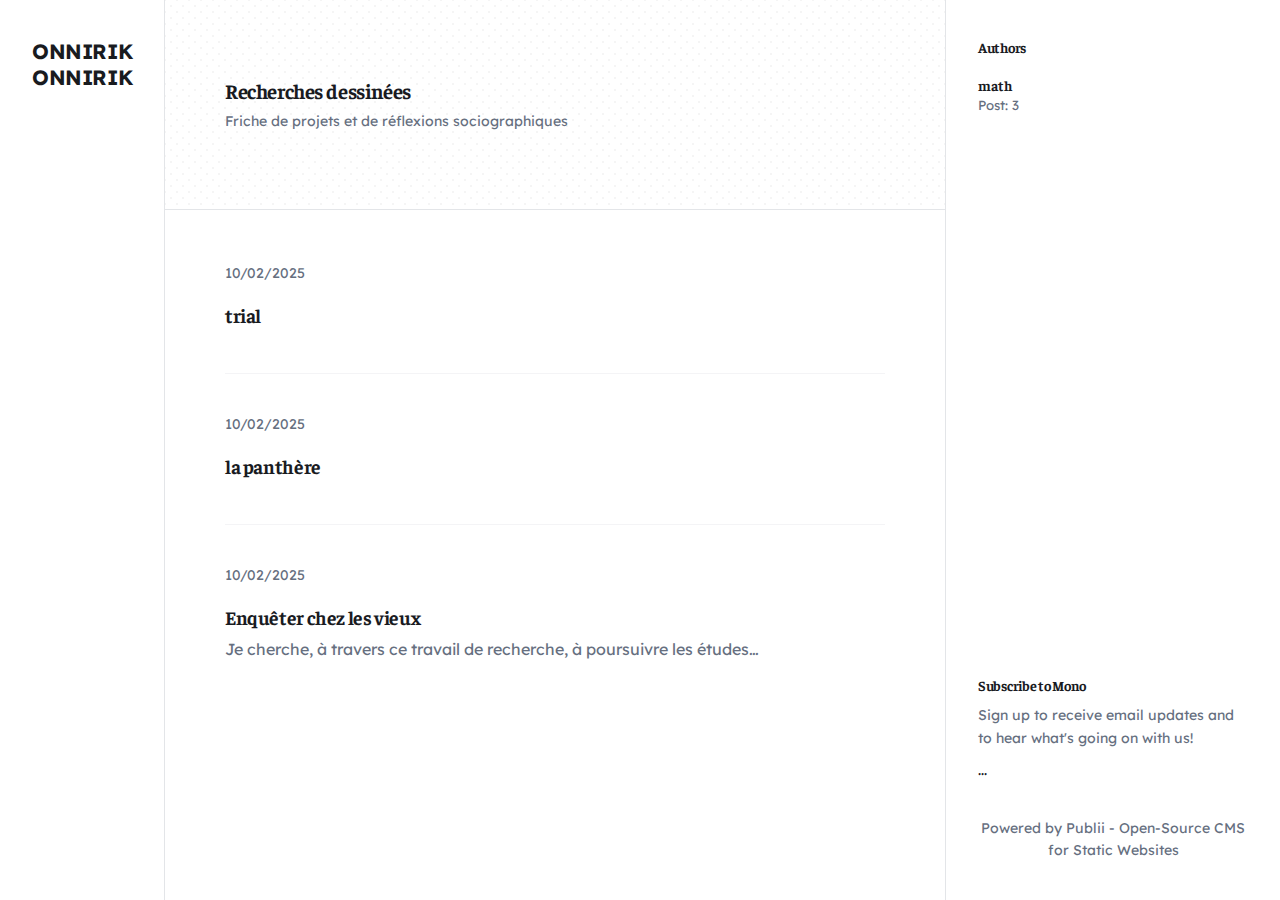
<file: index.html>
<!DOCTYPE html><html lang="fr"><head><meta charset="utf-8"><meta http-equiv="X-UA-Compatible" content="IE=edge"><meta name="viewport" content="width=device-width,initial-scale=1"><title>onnirik</title><meta name="generator" content="Publii Open-Source CMS for Static Site"><link rel="canonical" href="https://math-ww.github.io/onnirik/"><link rel="alternate" type="application/atom+xml" href="https://math-ww.github.io/onnirik/feed.xml"><link rel="alternate" type="application/json" href="https://math-ww.github.io/onnirik/feed.json"><meta property="og:title" content="onnirik"><meta property="og:site_name" content="onnirik"><meta property="og:description" content=""><meta property="og:url" content="https://math-ww.github.io/onnirik/"><meta property="og:type" content="website"><link rel="preload" href="https://math-ww.github.io/onnirik/assets/dynamic/fonts/lexend/lexend.woff2" as="font" type="font/woff2" crossorigin><link rel="preload" href="https://math-ww.github.io/onnirik/assets/dynamic/fonts/faustina/faustina.woff2" as="font" type="font/woff2" crossorigin><link rel="stylesheet" href="https://math-ww.github.io/onnirik/assets/css/style.css?v=40a5bb07097d29bb87f82c1a2c7222f3"><script type="application/ld+json">{"@context":"http://schema.org","@type":"Organization","name":"onnirik","url":"https://math-ww.github.io/onnirik/"}</script><noscript><style>img[loading] {
                    opacity: 1;
                }</style></noscript></head><body class="home-template"><div class="container"><div class="left-bar"><div class="left-bar__inner"><header class="header"><a class="logo" href="https://math-ww.github.io/onnirik/">onnirik </a><a class="logo logo--atbottom" href="https://math-ww.github.io/onnirik/">onnirik</a></header></div></div><main class="main"><div class="hero"><div class="main__inner"><h1>Recherches dessinées</h1><p>Friche de projets et de réflexions sociographiques</p></div></div><div class="main__inner"><article class="c-card"><div class="c-card__meta"><time datetime="2025-02-10T23:58">10/02/2025</time></div><header class="c-card__header"><h2 class="c-card__title"><a href="https://math-ww.github.io/onnirik/trial.html">trial</a></h2><p></p></header></article><article class="c-card"><div class="c-card__meta"><time datetime="2025-02-10T22:22">10/02/2025</time></div><header class="c-card__header"><h2 class="c-card__title"><a href="https://math-ww.github.io/onnirik/la-panthere.html">la panthère</a></h2><p></p></header></article><article class="c-card"><div class="c-card__meta"><time datetime="2025-02-10T22:19">10/02/2025</time></div><header class="c-card__header"><h2 class="c-card__title"><a href="https://math-ww.github.io/onnirik/enqueter-chez-les-vieux.html">Enquêter chez les vieux</a></h2><p>Je cherche, à travers ce travail de recherche, à poursuivre les études&hellip;</p></header></article></div></main><div class="right-bar"><div class="right-bar__inner"><div class="sidebar"><section class="box authors"><h3 class="box__title">Authors</h3><ul class="authors__cotainer"><li class="authors__item"><div><a href="https://math-ww.github.io/onnirik/authors/math/" class="authors__title">math</a> <span class="authors__meta">Post: 3</span></div></li></ul></section><section class="box newsletter"><h3 class="box__title">Subscribe to Mono</h3><p class="newsletter__desc">Sign up to receive email updates and to hear what's going on with us!</p><form>...</form></section><div class="box copyright">Powered by Publii - Open-Source CMS for Static Websites</div></div></div></div></div><script defer="defer" src="https://math-ww.github.io/onnirik/assets/js/scripts.min.js?v=b2d91bcadbf5db401b76eb5bb3092eb7"></script><script>var images = document.querySelectorAll('img[loading]');
        for (var i = 0; i < images.length; i++) {
            if (images[i].complete) {
                images[i].classList.add('is-loaded');
            } else {
                images[i].addEventListener('load', function () {
                    this.classList.add('is-loaded');
                }, false);
            }
        }</script></body></html>
</file>
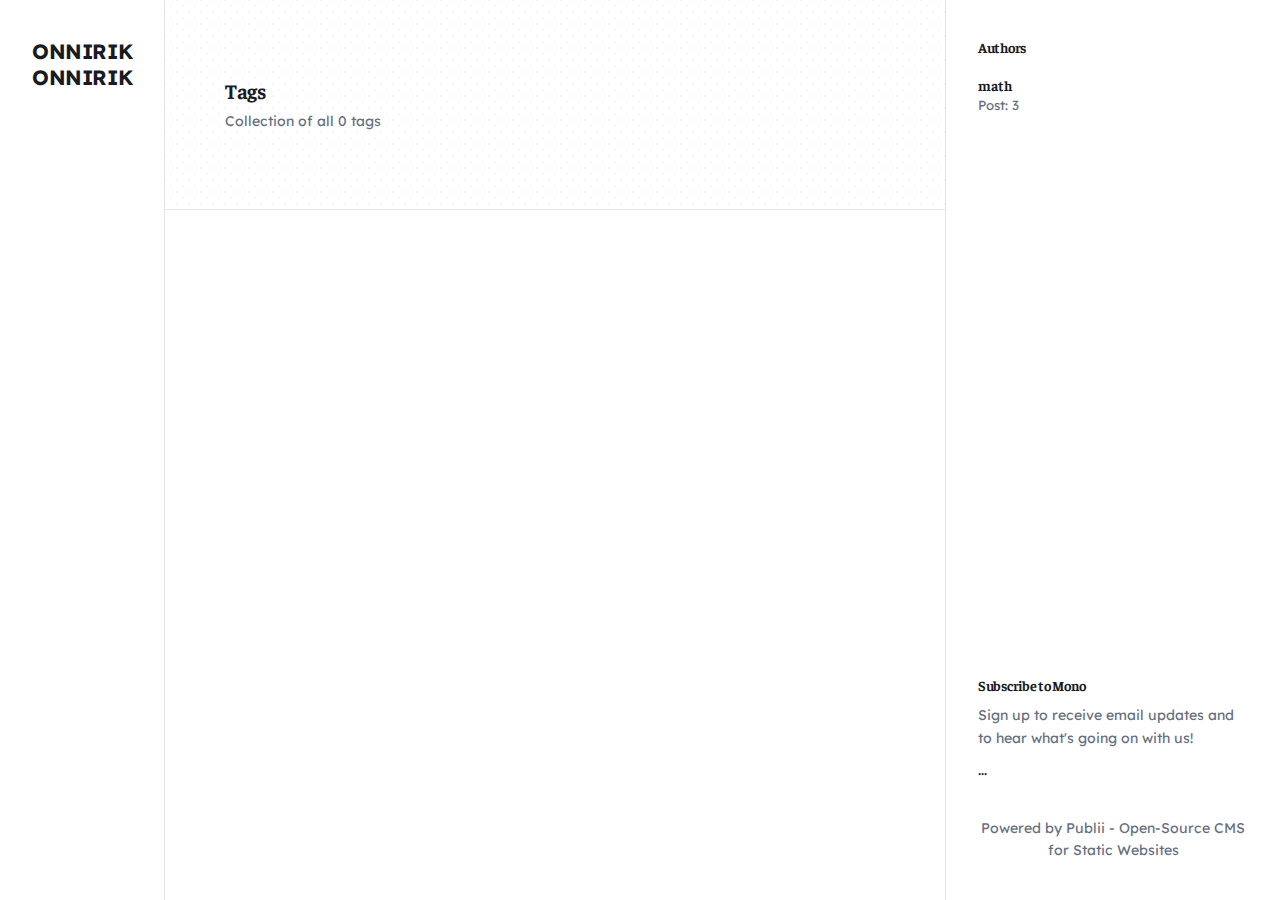
<file: tags/index.html>
<!DOCTYPE html><html lang="fr"><head><meta charset="utf-8"><meta http-equiv="X-UA-Compatible" content="IE=edge"><meta name="viewport" content="width=device-width,initial-scale=1"><title>All tags - onnirik</title><meta name="robots" content="noindex, follow"><meta name="generator" content="Publii Open-Source CMS for Static Site"><link rel="alternate" type="application/atom+xml" href="https://math-ww.github.io/onnirik/feed.xml"><link rel="alternate" type="application/json" href="https://math-ww.github.io/onnirik/feed.json"><meta property="og:title" content="onnirik"><meta property="og:site_name" content="onnirik"><meta property="og:description" content=""><meta property="og:url" content="https://math-ww.github.io/onnirik/tags/"><meta property="og:type" content="website"><link rel="preload" href="https://math-ww.github.io/onnirik/assets/dynamic/fonts/lexend/lexend.woff2" as="font" type="font/woff2" crossorigin><link rel="preload" href="https://math-ww.github.io/onnirik/assets/dynamic/fonts/faustina/faustina.woff2" as="font" type="font/woff2" crossorigin><link rel="stylesheet" href="https://math-ww.github.io/onnirik/assets/css/style.css?v=40a5bb07097d29bb87f82c1a2c7222f3"><script type="application/ld+json">{"@context":"http://schema.org","@type":"Organization","name":"onnirik","url":"https://math-ww.github.io/onnirik/"}</script><noscript><style>img[loading] {
                    opacity: 1;
                }</style></noscript></head><body class="tags-template"><div class="container"><div class="left-bar"><div class="left-bar__inner"><header class="header"><a class="logo" href="https://math-ww.github.io/onnirik/">onnirik </a><a class="logo logo--atbottom" href="https://math-ww.github.io/onnirik/">onnirik</a></header></div></div><main class="main page page--tags"><div class="hero"><div class="main__inner"><h1>Tags</h1><p>Collection of all 0 tags</p></div></div><div class="main__inner"><ul class="tags-list"></ul></div></main><div class="right-bar"><div class="right-bar__inner"><div class="sidebar"><section class="box authors"><h3 class="box__title">Authors</h3><ul class="authors__cotainer"><li class="authors__item"><div><a href="https://math-ww.github.io/onnirik/authors/math/" class="authors__title">math</a> <span class="authors__meta">Post: 3</span></div></li></ul></section><section class="box newsletter"><h3 class="box__title">Subscribe to Mono</h3><p class="newsletter__desc">Sign up to receive email updates and to hear what's going on with us!</p><form>...</form></section><div class="box copyright">Powered by Publii - Open-Source CMS for Static Websites</div></div></div></div></div><script defer="defer" src="https://math-ww.github.io/onnirik/assets/js/scripts.min.js?v=b2d91bcadbf5db401b76eb5bb3092eb7"></script><script>var images = document.querySelectorAll('img[loading]');
        for (var i = 0; i < images.length; i++) {
            if (images[i].complete) {
                images[i].classList.add('is-loaded');
            } else {
                images[i].addEventListener('load', function () {
                    this.classList.add('is-loaded');
                }, false);
            }
        }</script></body></html>
</file>
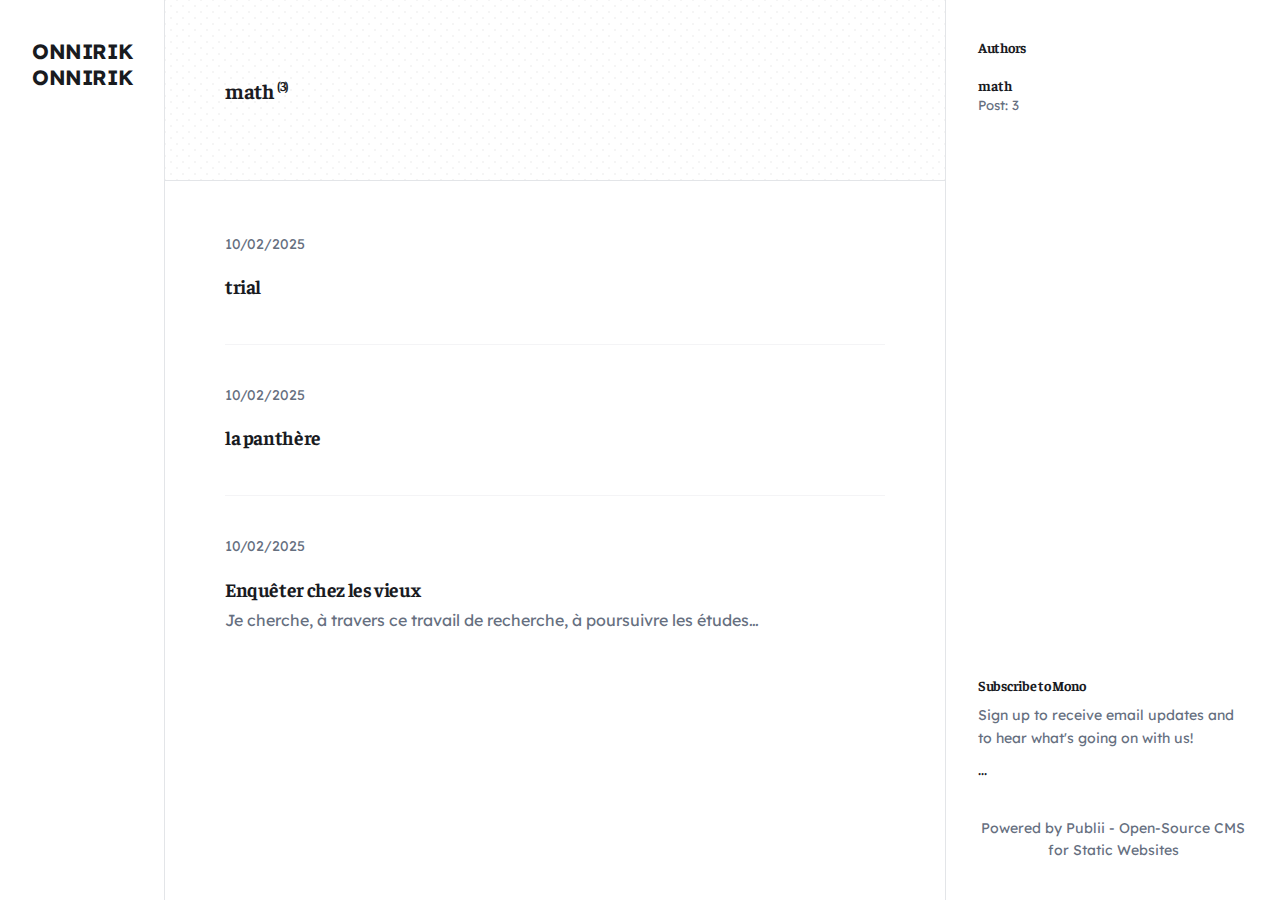
<file: authors/math/index.html>
<!DOCTYPE html><html lang="fr"><head><meta charset="utf-8"><meta http-equiv="X-UA-Compatible" content="IE=edge"><meta name="viewport" content="width=device-width,initial-scale=1"><title>Author: math - onnirik</title><meta name="robots" content="noindex, follow"><meta name="generator" content="Publii Open-Source CMS for Static Site"><link rel="alternate" type="application/atom+xml" href="https://math-ww.github.io/onnirik/feed.xml"><link rel="alternate" type="application/json" href="https://math-ww.github.io/onnirik/feed.json"><meta property="og:title" content="math"><meta property="og:site_name" content="onnirik"><meta property="og:description" content=""><meta property="og:url" content="https://math-ww.github.io/onnirik/authors/math/"><meta property="og:type" content="website"><link rel="preload" href="https://math-ww.github.io/onnirik/assets/dynamic/fonts/lexend/lexend.woff2" as="font" type="font/woff2" crossorigin><link rel="preload" href="https://math-ww.github.io/onnirik/assets/dynamic/fonts/faustina/faustina.woff2" as="font" type="font/woff2" crossorigin><link rel="stylesheet" href="https://math-ww.github.io/onnirik/assets/css/style.css?v=40a5bb07097d29bb87f82c1a2c7222f3"><script type="application/ld+json">{"@context":"http://schema.org","@type":"Organization","name":"onnirik","url":"https://math-ww.github.io/onnirik/"}</script><noscript><style>img[loading] {
                    opacity: 1;
                }</style></noscript></head><body class="author-template"><div class="container"><div class="left-bar"><div class="left-bar__inner"><header class="header"><a class="logo" href="https://math-ww.github.io/onnirik/">onnirik </a><a class="logo logo--atbottom" href="https://math-ww.github.io/onnirik/">onnirik</a></header></div></div><main class="main page page--author"><div class="hero"><div class="main__inner"><div class="page--author__content"><h1>math <sup>(3)</sup></h1></div></div></div><div class="main__inner"><article class="c-card"><div class="c-card__meta"><time datetime="2025-02-10T23:58">10/02/2025</time></div><header class="c-card__header"><h2 class="c-card__title"><a href="https://math-ww.github.io/onnirik/trial.html">trial</a></h2><p></p></header></article><article class="c-card"><div class="c-card__meta"><time datetime="2025-02-10T22:22">10/02/2025</time></div><header class="c-card__header"><h2 class="c-card__title"><a href="https://math-ww.github.io/onnirik/la-panthere.html">la panthère</a></h2><p></p></header></article><article class="c-card"><div class="c-card__meta"><time datetime="2025-02-10T22:19">10/02/2025</time></div><header class="c-card__header"><h2 class="c-card__title"><a href="https://math-ww.github.io/onnirik/enqueter-chez-les-vieux.html">Enquêter chez les vieux</a></h2><p>Je cherche, à travers ce travail de recherche, à poursuivre les études&hellip;</p></header></article></div></main><div class="right-bar"><div class="right-bar__inner"><div class="sidebar"><section class="box authors"><h3 class="box__title">Authors</h3><ul class="authors__cotainer"><li class="authors__item"><div><a href="https://math-ww.github.io/onnirik/authors/math/" class="authors__title">math</a> <span class="authors__meta">Post: 3</span></div></li></ul></section><section class="box newsletter"><h3 class="box__title">Subscribe to Mono</h3><p class="newsletter__desc">Sign up to receive email updates and to hear what's going on with us!</p><form>...</form></section><div class="box copyright">Powered by Publii - Open-Source CMS for Static Websites</div></div></div></div></div><script defer="defer" src="https://math-ww.github.io/onnirik/assets/js/scripts.min.js?v=b2d91bcadbf5db401b76eb5bb3092eb7"></script><script>var images = document.querySelectorAll('img[loading]');
        for (var i = 0; i < images.length; i++) {
            if (images[i].complete) {
                images[i].classList.add('is-loaded');
            } else {
                images[i].addEventListener('load', function () {
                    this.classList.add('is-loaded');
                }, false);
            }
        }</script></body></html>
</file>
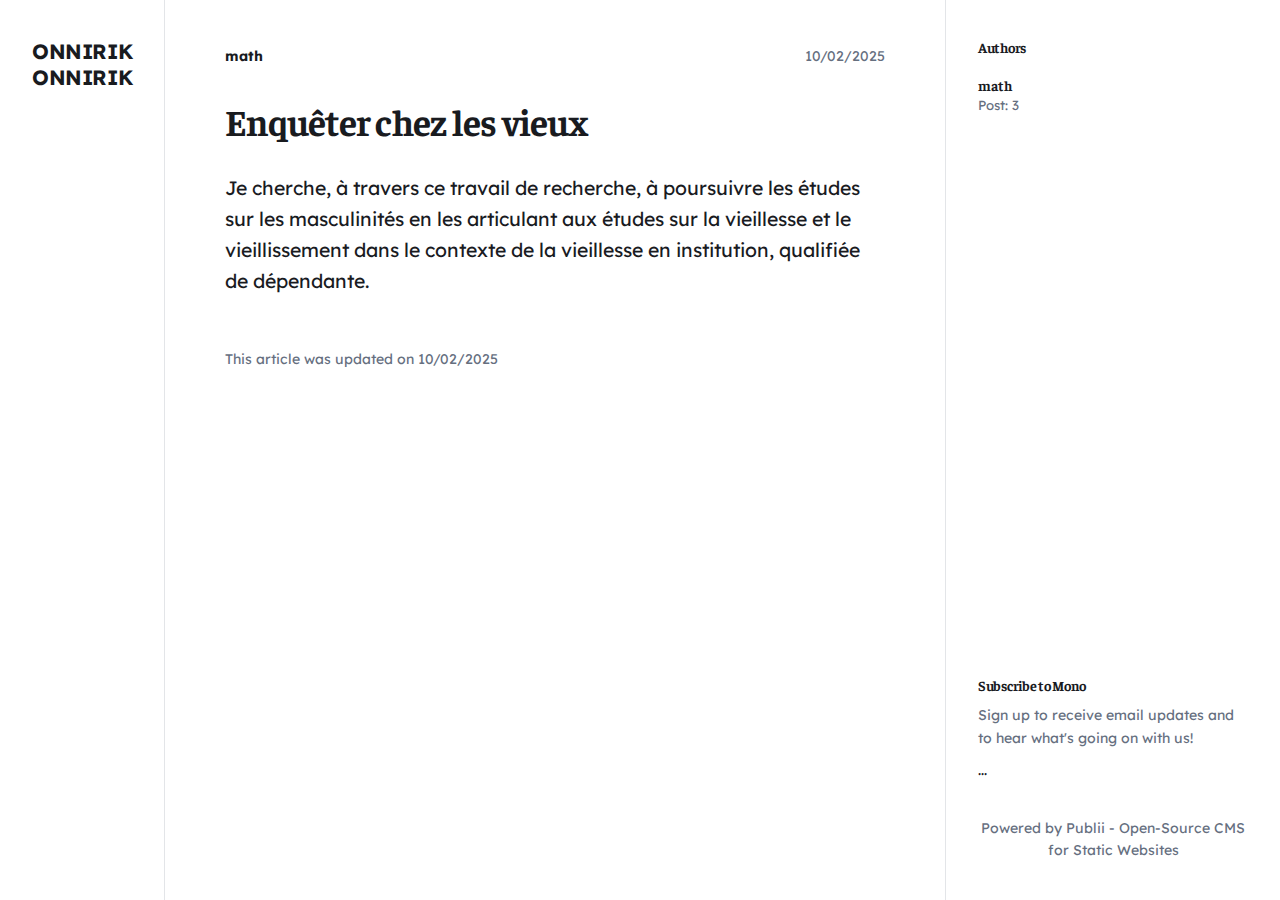
<file: enqueter-chez-les-vieux.html>
<!DOCTYPE html><html lang="fr"><head><meta charset="utf-8"><meta http-equiv="X-UA-Compatible" content="IE=edge"><meta name="viewport" content="width=device-width,initial-scale=1"><title>Enquêter chez les vieux - onnirik</title><meta name="description" content="Je cherche, à travers ce travail de recherche, à poursuivre les études&hellip;"><meta name="generator" content="Publii Open-Source CMS for Static Site"><link rel="canonical" href="https://math-ww.github.io/onnirik/enqueter-chez-les-vieux.html"><link rel="alternate" type="application/atom+xml" href="https://math-ww.github.io/onnirik/feed.xml"><link rel="alternate" type="application/json" href="https://math-ww.github.io/onnirik/feed.json"><meta property="og:title" content="Enquêter chez les vieux"><meta property="og:site_name" content="onnirik"><meta property="og:description" content="Je cherche, à travers ce travail de recherche, à poursuivre les études&hellip;"><meta property="og:url" content="https://math-ww.github.io/onnirik/enqueter-chez-les-vieux.html"><meta property="og:type" content="article"><link rel="preload" href="https://math-ww.github.io/onnirik/assets/dynamic/fonts/lexend/lexend.woff2" as="font" type="font/woff2" crossorigin><link rel="preload" href="https://math-ww.github.io/onnirik/assets/dynamic/fonts/faustina/faustina.woff2" as="font" type="font/woff2" crossorigin><link rel="stylesheet" href="https://math-ww.github.io/onnirik/assets/css/style.css?v=40a5bb07097d29bb87f82c1a2c7222f3"><script type="application/ld+json">{"@context":"http://schema.org","@type":"Article","mainEntityOfPage":{"@type":"WebPage","@id":"https://math-ww.github.io/onnirik/enqueter-chez-les-vieux.html"},"headline":"Enquêter chez les vieux","datePublished":"2025-02-10T22:19+01:00","dateModified":"2025-02-10T22:21+01:00","description":"Je cherche, à travers ce travail de recherche, à poursuivre les études&hellip;","author":{"@type":"Person","name":"math","url":"https://math-ww.github.io/onnirik/authors/math/"},"publisher":{"@type":"Organization","name":"math"}}</script><noscript><style>img[loading] {
                    opacity: 1;
                }</style></noscript></head><body class="post-template"><div class="container"><div class="left-bar"><div class="left-bar__inner"><header class="header"><a class="logo" href="https://math-ww.github.io/onnirik/">onnirik </a><a class="logo logo--atbottom" href="https://math-ww.github.io/onnirik/">onnirik</a></header></div></div><main class="main post"><article class="content"><div class="main__inner"><div class="content__meta"><div class="content__author"><div><a href="https://math-ww.github.io/onnirik/authors/math/" class="content__author__name">math</a></div></div><div class="content__date"><time datetime="2025-02-10T22:19">10/02/2025</time></div></div><header class="content__header"><h1 class="content__title">Enquêter chez les vieux</h1></header><div class="content__entry"><p>Je cherche, à travers ce travail de recherche, à poursuivre les études sur les masculinités en les articulant aux études sur la vieillesse et le vieillissement dans le contexte de la vieillesse en institution, qualifiée de dépendante.</p></div><footer class="content__footer"><div class="content__last-updated">This article was updated on <time datetime="2025-02-10T22:21">10/02/2025</time></div><div class="content__share"></div></footer></div></article></main><div class="right-bar"><div class="right-bar__inner"><div class="sidebar"><section class="box authors"><h3 class="box__title">Authors</h3><ul class="authors__cotainer"><li class="authors__item"><div><a href="https://math-ww.github.io/onnirik/authors/math/" class="authors__title">math</a> <span class="authors__meta">Post: 3</span></div></li></ul></section><section class="box newsletter"><h3 class="box__title">Subscribe to Mono</h3><p class="newsletter__desc">Sign up to receive email updates and to hear what's going on with us!</p><form>...</form></section><div class="box copyright">Powered by Publii - Open-Source CMS for Static Websites</div></div></div></div></div><script defer="defer" src="https://math-ww.github.io/onnirik/assets/js/scripts.min.js?v=b2d91bcadbf5db401b76eb5bb3092eb7"></script><script>var images = document.querySelectorAll('img[loading]');
        for (var i = 0; i < images.length; i++) {
            if (images[i].complete) {
                images[i].classList.add('is-loaded');
            } else {
                images[i].addEventListener('load', function () {
                    this.classList.add('is-loaded');
                }, false);
            }
        }</script></body></html>
</file>
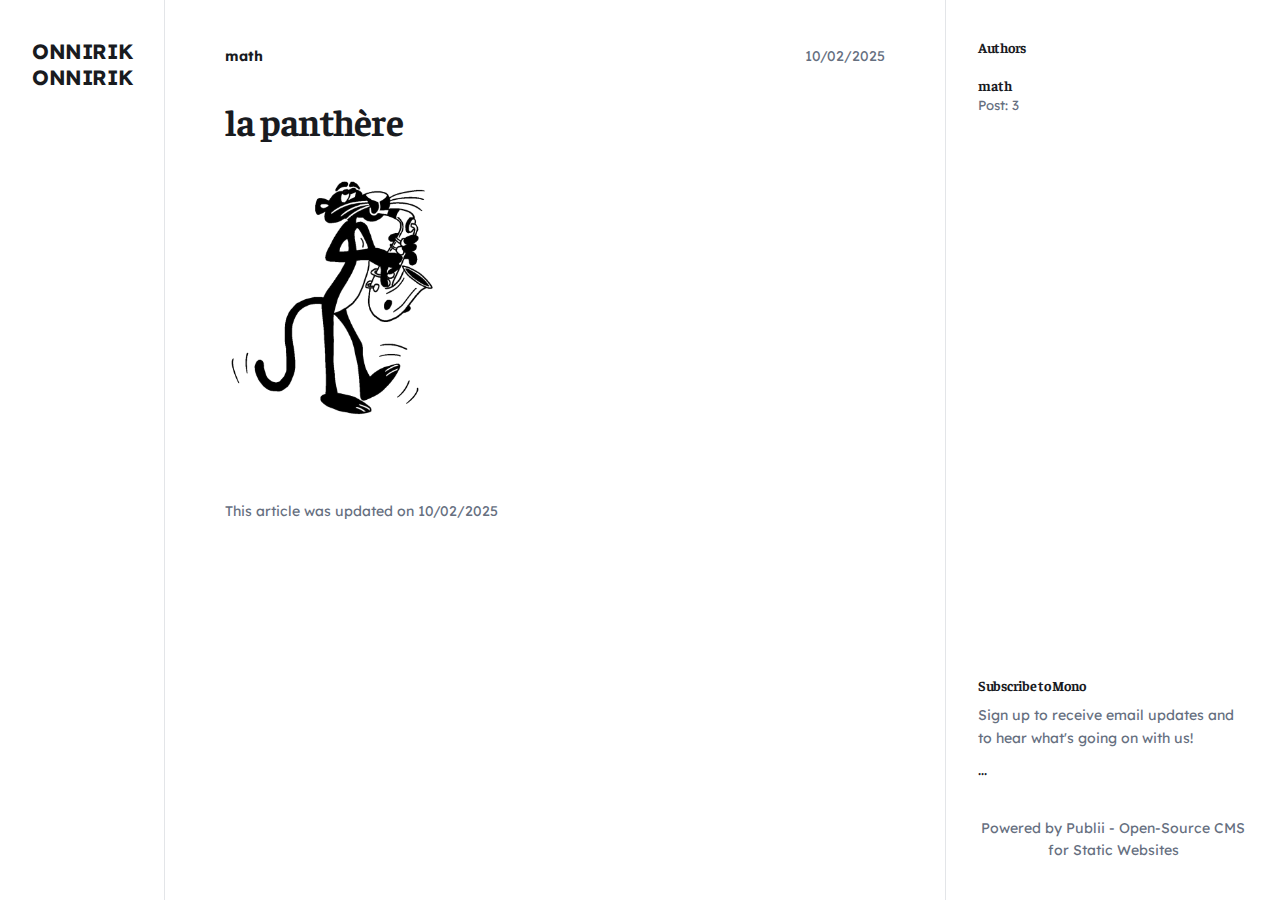
<file: la-panthere.html>
<!DOCTYPE html><html lang="fr"><head><meta charset="utf-8"><meta http-equiv="X-UA-Compatible" content="IE=edge"><meta name="viewport" content="width=device-width,initial-scale=1"><title>la panthère - onnirik</title><meta name="generator" content="Publii Open-Source CMS for Static Site"><link rel="canonical" href="https://math-ww.github.io/onnirik/la-panthere.html"><link rel="alternate" type="application/atom+xml" href="https://math-ww.github.io/onnirik/feed.xml"><link rel="alternate" type="application/json" href="https://math-ww.github.io/onnirik/feed.json"><meta property="og:title" content="la panthère"><meta property="og:site_name" content="onnirik"><meta property="og:description" content=""><meta property="og:url" content="https://math-ww.github.io/onnirik/la-panthere.html"><meta property="og:type" content="article"><link rel="preload" href="https://math-ww.github.io/onnirik/assets/dynamic/fonts/lexend/lexend.woff2" as="font" type="font/woff2" crossorigin><link rel="preload" href="https://math-ww.github.io/onnirik/assets/dynamic/fonts/faustina/faustina.woff2" as="font" type="font/woff2" crossorigin><link rel="stylesheet" href="https://math-ww.github.io/onnirik/assets/css/style.css?v=40a5bb07097d29bb87f82c1a2c7222f3"><script type="application/ld+json">{"@context":"http://schema.org","@type":"Article","mainEntityOfPage":{"@type":"WebPage","@id":"https://math-ww.github.io/onnirik/la-panthere.html"},"headline":"la panthère","datePublished":"2025-02-10T22:22+01:00","dateModified":"2025-02-10T22:22+01:00","description":"","author":{"@type":"Person","name":"math","url":"https://math-ww.github.io/onnirik/authors/math/"},"publisher":{"@type":"Organization","name":"math"}}</script><noscript><style>img[loading] {
                    opacity: 1;
                }</style></noscript></head><body class="post-template"><div class="container"><div class="left-bar"><div class="left-bar__inner"><header class="header"><a class="logo" href="https://math-ww.github.io/onnirik/">onnirik </a><a class="logo logo--atbottom" href="https://math-ww.github.io/onnirik/">onnirik</a></header></div></div><main class="main post"><article class="content"><div class="main__inner"><div class="content__meta"><div class="content__author"><div><a href="https://math-ww.github.io/onnirik/authors/math/" class="content__author__name">math</a></div></div><div class="content__date"><time datetime="2025-02-10T22:22">10/02/2025</time></div></div><header class="content__header"><h1 class="content__title">la panthère</h1></header><div class="content__entry"><figure class="post__image"><img loading="lazy" src="https://math-ww.github.io/onnirik/media/posts/2/lapanthere.png" alt="" width="251" height="251" sizes="(min-width: 760px) 660px, calc(93.18vw - 30px)" srcset="https://math-ww.github.io/onnirik/media/posts/2/responsive/lapanthere-xs.png 320w, https://math-ww.github.io/onnirik/media/posts/2/responsive/lapanthere-sm.png 480w, https://math-ww.github.io/onnirik/media/posts/2/responsive/lapanthere-md.png 768w, https://math-ww.github.io/onnirik/media/posts/2/responsive/lapanthere-xl.png 1024w"></figure></div><footer class="content__footer"><div class="content__last-updated">This article was updated on <time datetime="2025-02-10T22:22">10/02/2025</time></div><div class="content__share"></div></footer></div></article></main><div class="right-bar"><div class="right-bar__inner"><div class="sidebar"><section class="box authors"><h3 class="box__title">Authors</h3><ul class="authors__cotainer"><li class="authors__item"><div><a href="https://math-ww.github.io/onnirik/authors/math/" class="authors__title">math</a> <span class="authors__meta">Post: 3</span></div></li></ul></section><section class="box newsletter"><h3 class="box__title">Subscribe to Mono</h3><p class="newsletter__desc">Sign up to receive email updates and to hear what's going on with us!</p><form>...</form></section><div class="box copyright">Powered by Publii - Open-Source CMS for Static Websites</div></div></div></div></div><script defer="defer" src="https://math-ww.github.io/onnirik/assets/js/scripts.min.js?v=b2d91bcadbf5db401b76eb5bb3092eb7"></script><script>var images = document.querySelectorAll('img[loading]');
        for (var i = 0; i < images.length; i++) {
            if (images[i].complete) {
                images[i].classList.add('is-loaded');
            } else {
                images[i].addEventListener('load', function () {
                    this.classList.add('is-loaded');
                }, false);
            }
        }</script></body></html>
</file>
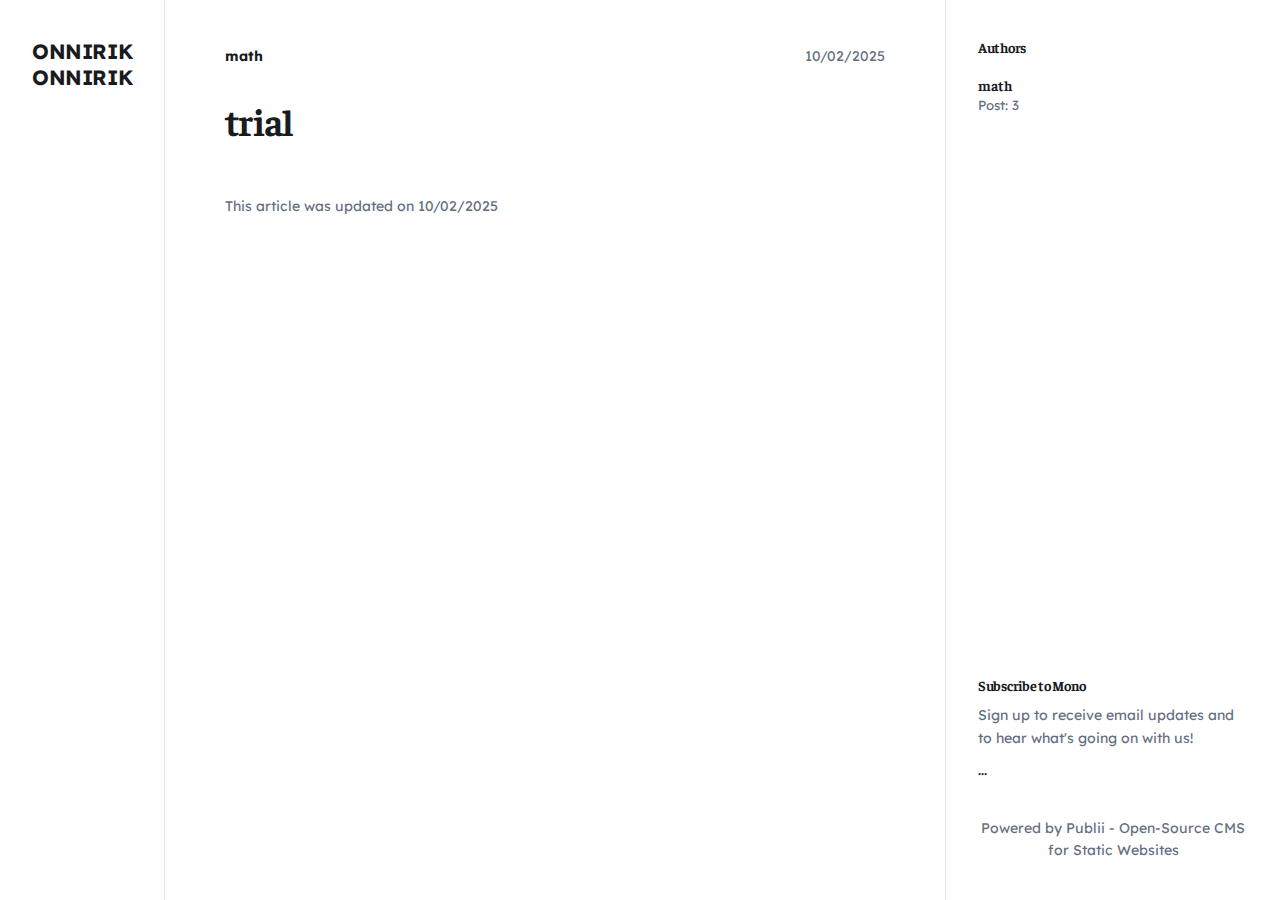
<file: trial.html>
<!DOCTYPE html><html lang="fr"><head><meta charset="utf-8"><meta http-equiv="X-UA-Compatible" content="IE=edge"><meta name="viewport" content="width=device-width,initial-scale=1"><title>trial - onnirik</title><meta name="generator" content="Publii Open-Source CMS for Static Site"><link rel="canonical" href="https://math-ww.github.io/onnirik/trial.html"><link rel="alternate" type="application/atom+xml" href="https://math-ww.github.io/onnirik/feed.xml"><link rel="alternate" type="application/json" href="https://math-ww.github.io/onnirik/feed.json"><meta property="og:title" content="trial"><meta property="og:site_name" content="onnirik"><meta property="og:description" content=""><meta property="og:url" content="https://math-ww.github.io/onnirik/trial.html"><meta property="og:type" content="article"><link rel="preload" href="https://math-ww.github.io/onnirik/assets/dynamic/fonts/lexend/lexend.woff2" as="font" type="font/woff2" crossorigin><link rel="preload" href="https://math-ww.github.io/onnirik/assets/dynamic/fonts/faustina/faustina.woff2" as="font" type="font/woff2" crossorigin><link rel="stylesheet" href="https://math-ww.github.io/onnirik/assets/css/style.css?v=40a5bb07097d29bb87f82c1a2c7222f3"><script type="application/ld+json">{"@context":"http://schema.org","@type":"Article","mainEntityOfPage":{"@type":"WebPage","@id":"https://math-ww.github.io/onnirik/trial.html"},"headline":"trial","datePublished":"2025-02-10T23:58+01:00","dateModified":"2025-02-10T23:58+01:00","description":"","author":{"@type":"Person","name":"math","url":"https://math-ww.github.io/onnirik/authors/math/"},"publisher":{"@type":"Organization","name":"math"}}</script><noscript><style>img[loading] {
                    opacity: 1;
                }</style></noscript></head><body class="post-template"><div class="container"><div class="left-bar"><div class="left-bar__inner"><header class="header"><a class="logo" href="https://math-ww.github.io/onnirik/">onnirik </a><a class="logo logo--atbottom" href="https://math-ww.github.io/onnirik/">onnirik</a></header></div></div><main class="main post"><article class="content"><div class="main__inner"><div class="content__meta"><div class="content__author"><div><a href="https://math-ww.github.io/onnirik/authors/math/" class="content__author__name">math</a></div></div><div class="content__date"><time datetime="2025-02-10T23:58">10/02/2025</time></div></div><header class="content__header"><h1 class="content__title">trial</h1></header><div class="content__entry"></div><footer class="content__footer"><div class="content__last-updated">This article was updated on <time datetime="2025-02-10T23:58">10/02/2025</time></div><div class="content__share"></div></footer></div></article></main><div class="right-bar"><div class="right-bar__inner"><div class="sidebar"><section class="box authors"><h3 class="box__title">Authors</h3><ul class="authors__cotainer"><li class="authors__item"><div><a href="https://math-ww.github.io/onnirik/authors/math/" class="authors__title">math</a> <span class="authors__meta">Post: 3</span></div></li></ul></section><section class="box newsletter"><h3 class="box__title">Subscribe to Mono</h3><p class="newsletter__desc">Sign up to receive email updates and to hear what's going on with us!</p><form>...</form></section><div class="box copyright">Powered by Publii - Open-Source CMS for Static Websites</div></div></div></div></div><script defer="defer" src="https://math-ww.github.io/onnirik/assets/js/scripts.min.js?v=b2d91bcadbf5db401b76eb5bb3092eb7"></script><script>var images = document.querySelectorAll('img[loading]');
        for (var i = 0; i < images.length; i++) {
            if (images[i].complete) {
                images[i].classList.add('is-loaded');
            } else {
                images[i].addEventListener('load', function () {
                    this.classList.add('is-loaded');
                }, false);
            }
        }</script></body></html>
</file>
